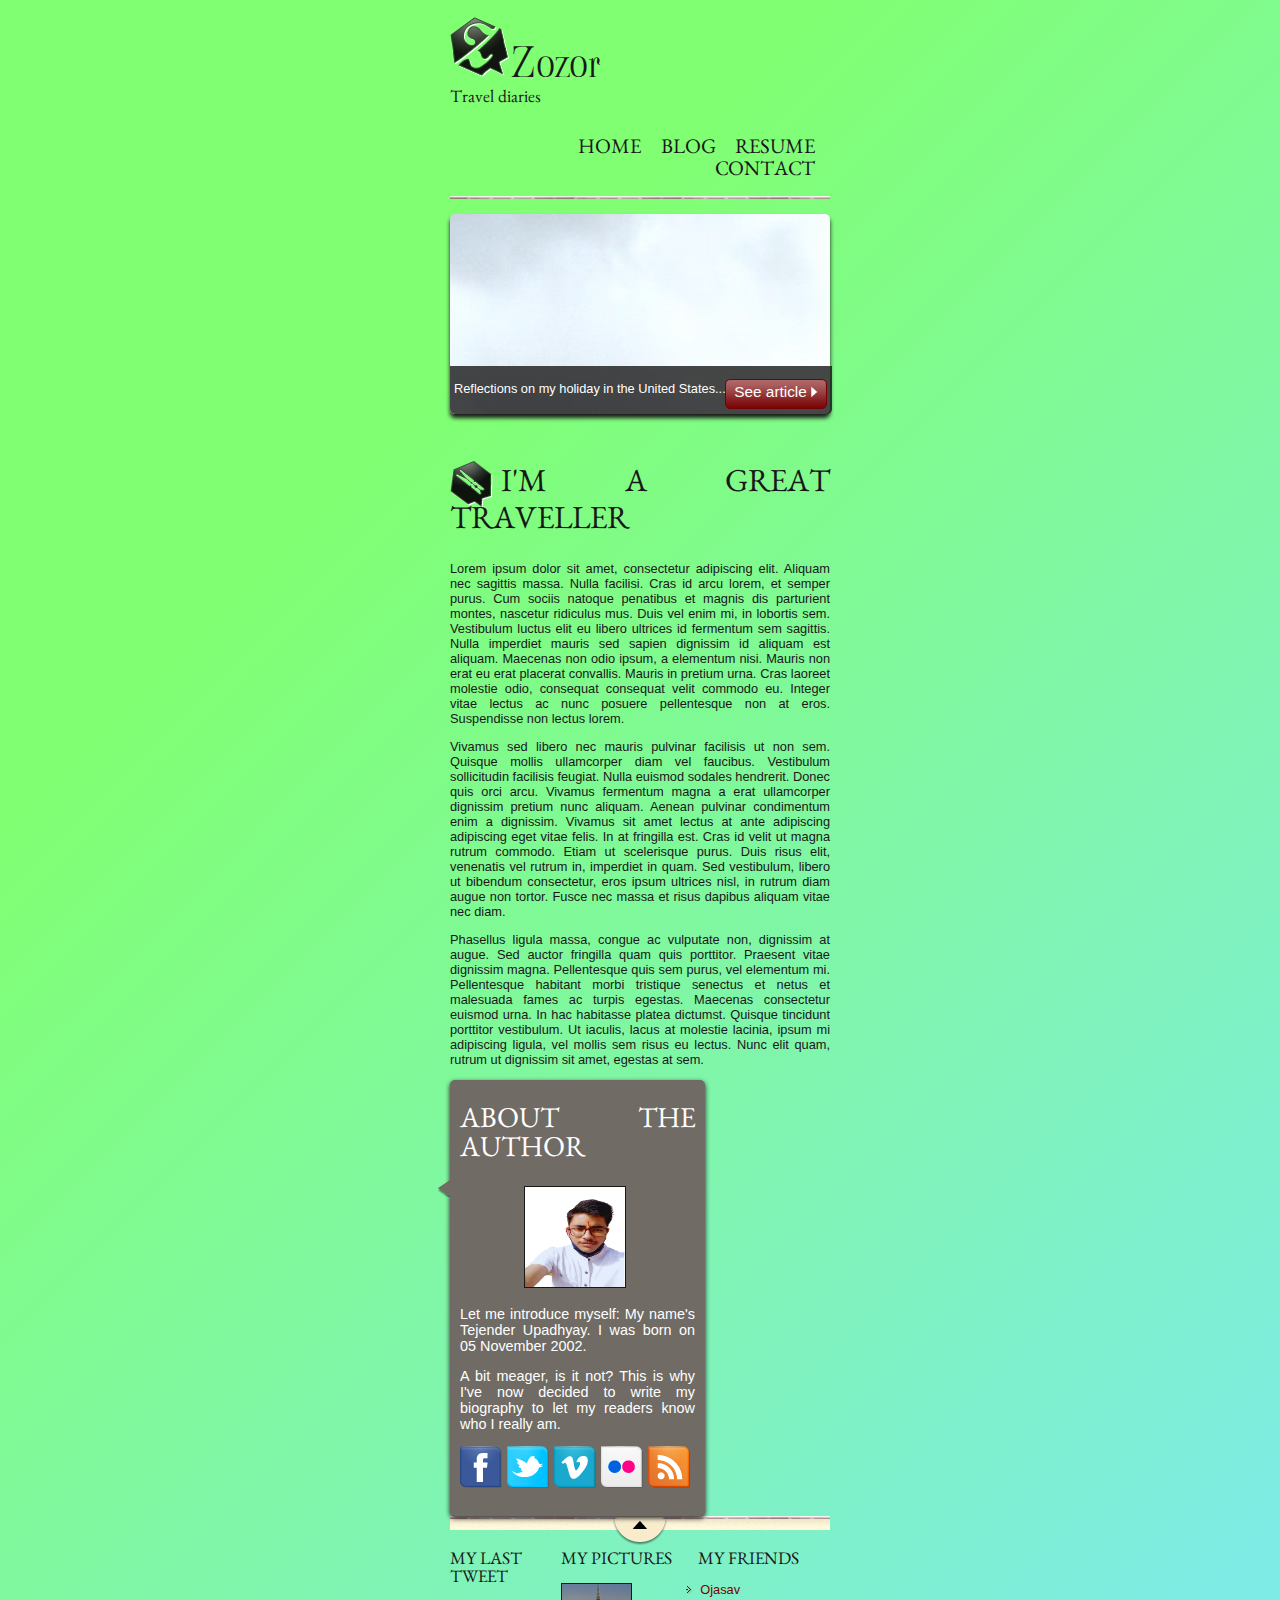
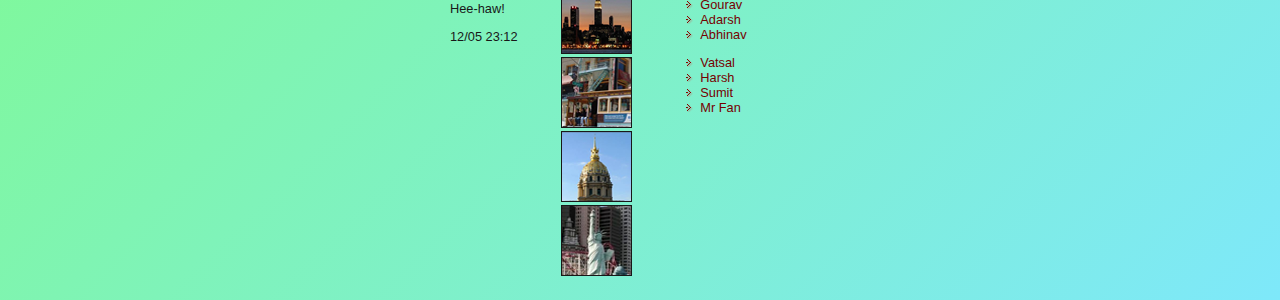
<file: Mid-Term Exam/index.html>
<!DOCTYPE html>
<html>
    <head>
        <meta charset="utf-8"/>
        <link rel="stylesheet" href="style.css"/>
        <title>Travelling</title>
    </head>
    
    
        <div id="main_wrapper">
            <header>
                <div id="main_title">
                    <img src="images/zozor_logo.png" alt="Zozor logo" id="logo" />
                    <h1>Zozor</h1>
                    <h2>Travel diaries</h2>
                </div>
                
                <nav>
                    <ul>
                        <li><a href="#">Home</a></li>
                        <li><a href="#">Blog</a></li>
                        <li><a href="https://tejender1521.github.io/MyFirstCV/">Resume</a></li>
                        <li><a href="#">Contact</a></li>
                    </ul>
                </nav>
            </header>
            
            <div id="banner_image">
                <div id="banner_description">
                    Reflections on my holiday in the United States...
                    <a href="#" class="red_button">See article <img src="images/small_arrow.png" alt="" /></a>
                </div>
            </div>
            
            <section>
                <article>
                    <h1><img src="images/pin.png" alt="Travel category" class="cat_icon" />I'm a great traveller</h1>
                    <p>Lorem ipsum dolor sit amet, consectetur adipiscing elit. Aliquam nec sagittis massa. Nulla facilisi. Cras id arcu lorem, et semper purus. Cum sociis natoque penatibus et magnis dis parturient montes, nascetur ridiculus mus. Duis vel enim mi, in lobortis sem. Vestibulum luctus elit eu libero ultrices id fermentum sem sagittis. Nulla imperdiet mauris sed sapien dignissim id aliquam est aliquam. Maecenas non odio ipsum, a elementum nisi. Mauris non erat eu erat placerat convallis. Mauris in pretium urna. Cras laoreet molestie odio, consequat consequat velit commodo eu. Integer vitae lectus ac nunc posuere pellentesque non at eros. Suspendisse non lectus lorem.</p>
                    <p>Vivamus sed libero nec mauris pulvinar facilisis ut non sem. Quisque mollis ullamcorper diam vel faucibus. Vestibulum sollicitudin facilisis feugiat. Nulla euismod sodales hendrerit. Donec quis orci arcu. Vivamus fermentum magna a erat ullamcorper dignissim pretium nunc aliquam. Aenean pulvinar condimentum enim a dignissim. Vivamus sit amet lectus at ante adipiscing adipiscing eget vitae felis. In at fringilla est. Cras id velit ut magna rutrum commodo. Etiam ut scelerisque purus. Duis risus elit, venenatis vel rutrum in, imperdiet in quam. Sed vestibulum, libero ut bibendum consectetur, eros ipsum ultrices nisl, in rutrum diam augue non tortor. Fusce nec massa et risus dapibus aliquam vitae nec diam.</p>
                    <p>Phasellus ligula massa, congue ac vulputate non, dignissim at augue. Sed auctor fringilla quam quis porttitor. Praesent vitae dignissim magna. Pellentesque quis sem purus, vel elementum mi. Pellentesque habitant morbi tristique senectus et netus et malesuada fames ac turpis egestas. Maecenas consectetur euismod urna. In hac habitasse platea dictumst. Quisque tincidunt porttitor vestibulum. Ut iaculis, lacus at molestie lacinia, ipsum mi adipiscing ligula, vel mollis sem risus eu lectus. Nunc elit quam, rutrum ut dignissim sit amet, egestas at sem.</p>
                </article>
                <aside>
                    <h1>About the author</h1>
                    <img src="images/arrow.png" alt="" id="arrow" />
                    <p id="zozor_picture"><img src="images/user.jpeg" alt="Zozor Picture" style="height: 100px;width: 100px;" /></p>
                    <p>Let me introduce myself: My name's Tejender Upadhyay. I was born on 05 November 2002.</p>
                    <p>A bit meager, is it not? This is why I've now decided to write my biography to let my readers know who I really am.</p>
                    <p><img src="images/facebook.png" alt="Facebook" /><img src="images/twitter.png" alt="Twitter" /><img src="images/vimeo.png" alt="Vimeo" /><img src="images/flickr.png" alt="Flickr" /><img src="images/rss.png" alt="RSS" /></p>
                </aside>
            </section>
            
            <footer>
                <div id="tweet">
                    <h1>My last tweet</h1>
                    <p>Hee-haw!</p>
                    <p>12/05 23:12</p>
                </div>
                <div id="my_pictures">
                    <h1>My pictures</h1>
                    <p><img src="images/pic1.jpg" alt="Picture" /><img src="images/pic2.jpg" alt="Picture" /><img src="images/pic3.jpg" alt="Picture" /><img src="images/pic4.jpg" alt="Picture" /></p>
                </div>
                <div id="my_friends">
                    <h1>My friends</h1>
                    <ul>
                        <li><a href="#">Ojasav</a></li>
                        <li><a href="#">Gourav</a></li>
                        <li><a href="#">Adarsh</a></li>
                        <li><a href="#">Abhinav</a></li>
                    </ul>
                    <ul>
                        <li><a href="#">Vatsal</a></li>
                        <li><a href="#">Harsh</a></li>
                        <li><a href="#">Sumit</a></li>
                        <li><a href="#">Mr Fan</a></li>
                    </ul>
                </div>
            </footer>
        </div>
    </body>
</html>
</file>
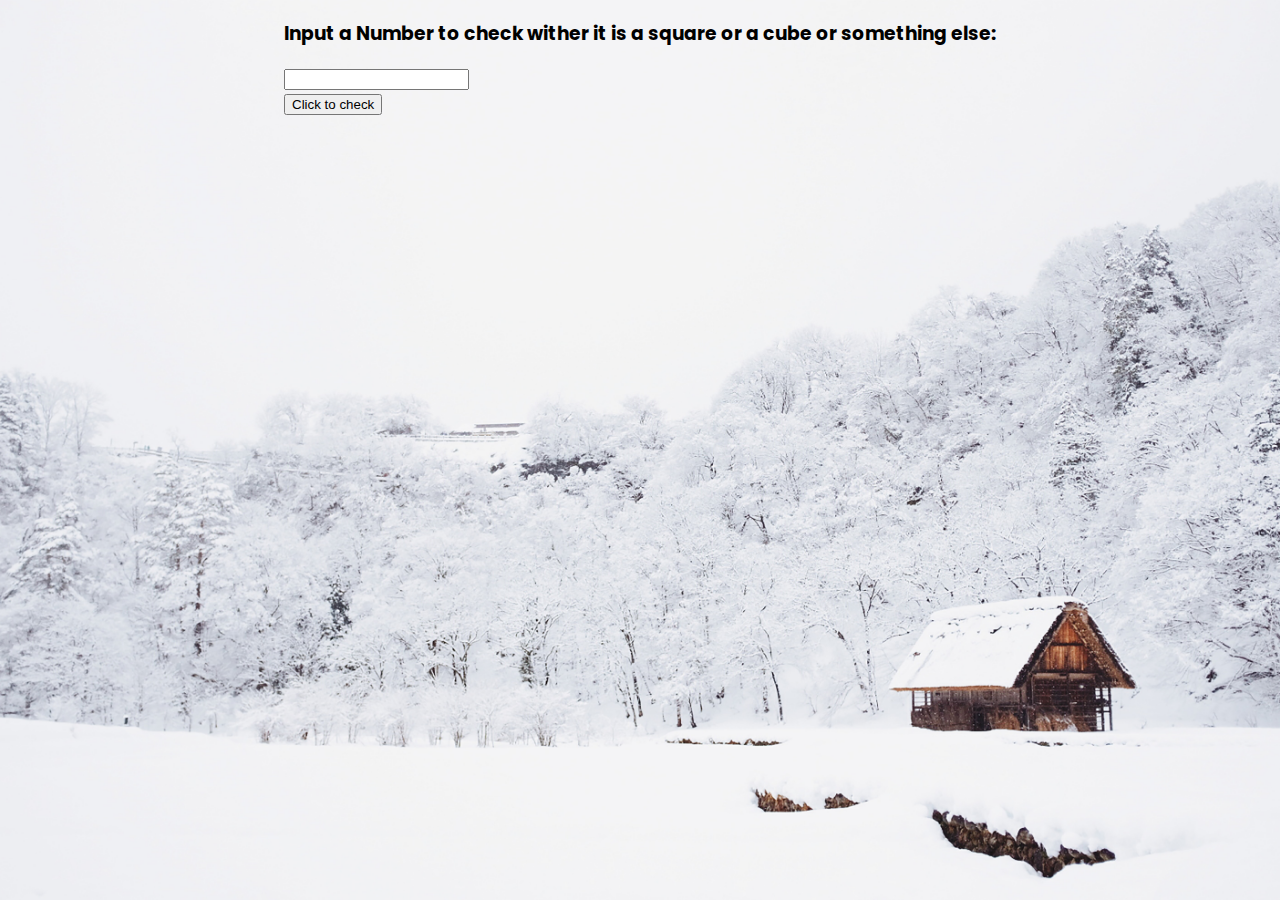
<file: End-Term Exam/1_Answer/index.html>
<!DOCTYPE html>
<html lang="en">

<head>
    <meta charset="UTF-8">
    <meta http-equiv="X-UA-Compatible" content="IE=edge">
    <meta name="viewport" content="width=device-width, initial-scale=1.0">
    <title>Square or Cube</title>
    <link rel="stylesheet" href="style.css">
</head>

<body>
    <div class="container">
        <form>
            <h3>Input a Number to check wither it is a square or a cube or something else: </h3>
            <input type="number" name="number" id="number">
            <br>
            <button id="check" type="button">Click to check</button>
            <p id="result"></p>
        </form>
    </div>

    <script>
        let isSquare = function (n) {
            return  Math.sqrt(n) % 1 == 0;
        };
        let isCube = function (n) {
            return  Math.cbrt(n) % 1 == 0;
        };
        document.getElementById("check").addEventListener("click", function () {
        let num = Number(document.querySelector("#number").value);


            if (isSquare(num) && isCube(num)) {
                alert("The given number is a square as well as a cube ");
            }
            else {
                if (isSquare(num)) {
                    alert("The given numer is a square");
                }
                else if (isCube(num)) {
                    alert("The given numer is a cube");
                }
                else {
                    alert("The given number is neither a square nor a cube of any number");
                }
            }
            console.log(num);
        });
    </script>
</body>

</html>
</file>
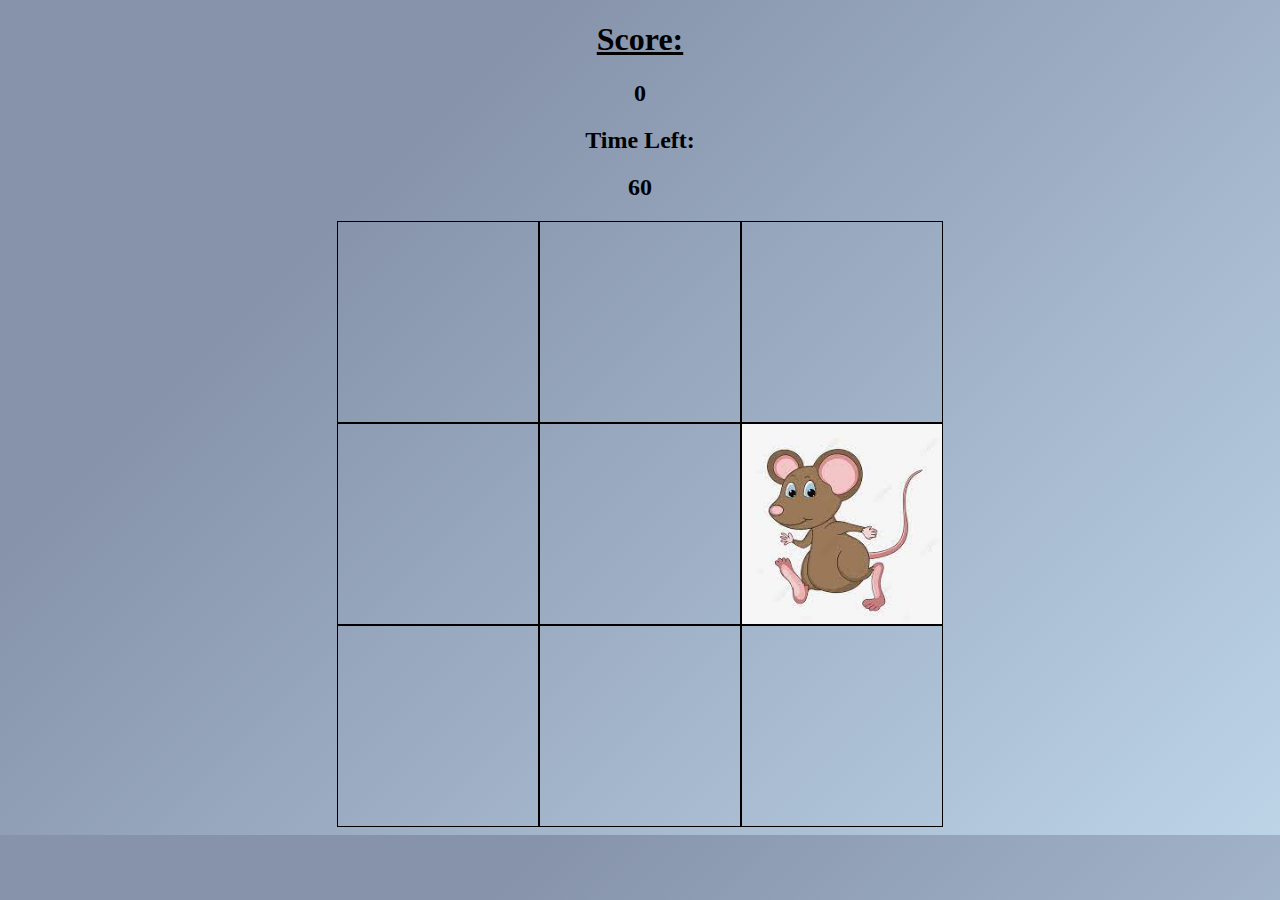
<file: End-Term Exam/3_Answer/index.html>
<!doctype html>

<html>
<head>
  
  <title>Hit_or_Miss</title>
  <style>
    body{
      background-color: #bdd4e7;
background-image: linear-gradient(315deg, #bdd4e7 0%, #8693ab 74%);

    }
    .grid {
	width: 606px;
	height: 606px;
	display: flex;
	flex-wrap: wrap;
}

.first {
	height: 200px;
	width: 200px;
	border: solid black 1px;
}

.mouse {
	background-image: url("download.jpg");
	background-size: cover;
}

  </style>
</head>
<body >
<center>
  <h1><b><u>Score:</u></b></h1>
  <h2 id="score">0</h2>

  <h2>Time Left:</h2>
  <h2 id="time-left">60</h2>

  <div class="grid">
    <div class="first" id="1"></div>
    <div class="first" id="2"></div>
    <div class="first" id="3"></div>
    <div class="first" id="4"></div>
    <div class="first" id="5"></div>
    <div class="first" id="6"></div>
    <div class="first" id="7"></div>
    <div class="first" id="8"></div>
    <div class="first" id="9"></div>
  </div>

  <script>
    const firsts = document.querySelectorAll('.first')
const mouse = document.querySelector('.mouse')
const timeLeft = document.querySelector('#time-left')
const score = document.querySelector('#score')

let result = 0
let miss=1
let hitPosition
let currentTime = 10
let timerId = null

function randomFirst() {
  firsts.forEach(first => {
    first.classList.remove('mouse')
  })

  let randomFirst = firsts[Math.floor(Math.random() * 9)]
  randomFirst.classList.add('mouse')

  hitPosition = randomFirst.id
}

firsts.forEach(first => {
  first.addEventListener('mousedown', () => {
    if (first.id == hitPosition) {
      result++
      score.textContent = result
      
      hitPosition = null
    }
    else
    {
      miss++
    }
  })
})

function moveMouse() {
  timerId = setInterval(randomFirst, 500)
}

moveMouse()

function countDown() {
 currentTime--
 timeLeft.textContent = currentTime

 if (currentTime == 0) {
   clearInterval(countDownTimerId)
   clearInterval(timerId)
   if((result/miss)>2){
    alert('YOU WIN')
   }
   else{
     alert('YOU LOSE')
   }
 }

}

let countDownTimerId = setInterval(countDown, 1000)
  </script>
  </center>
</body>
</html>
</file>
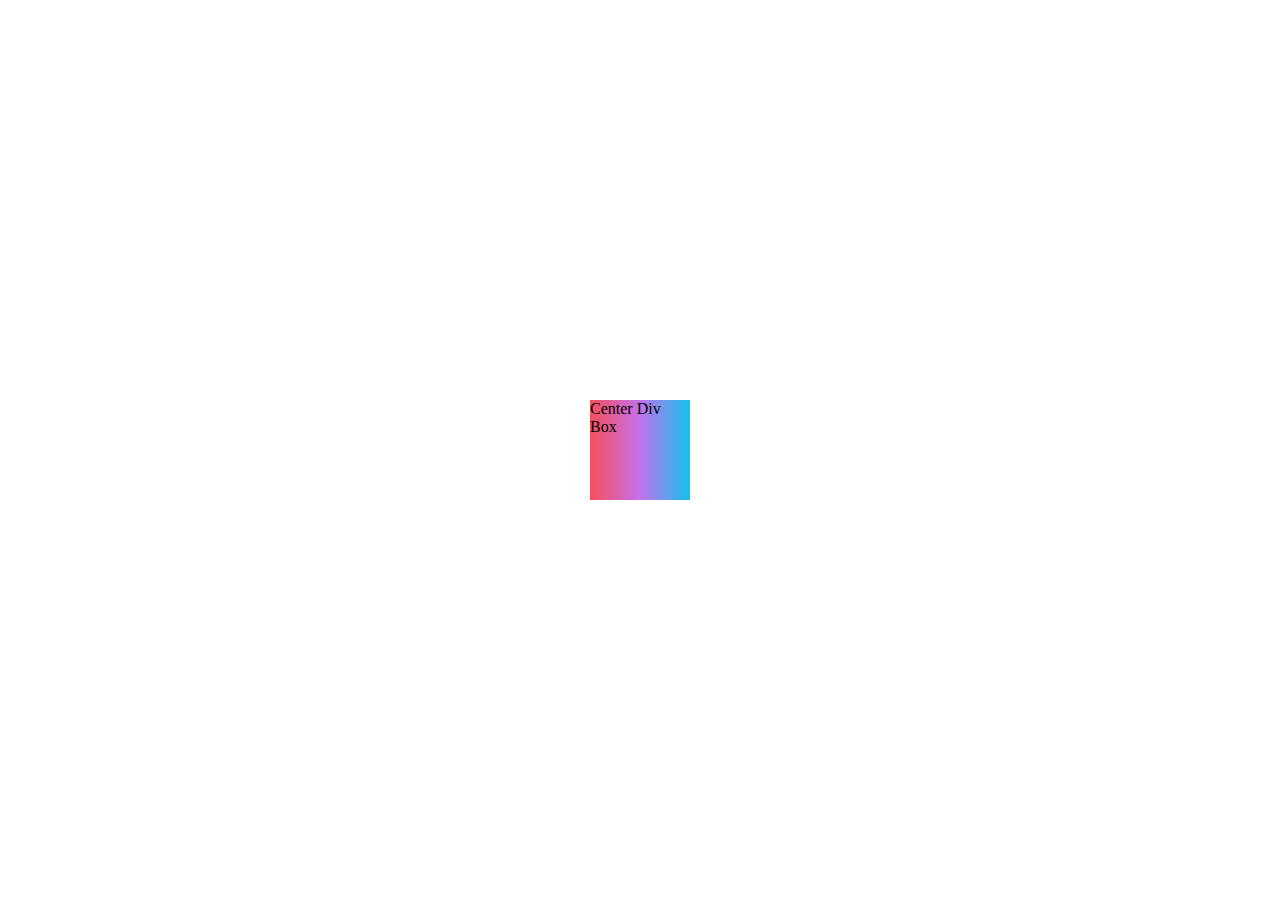
<file: End-Term Exam/2_Answer/2e.html>
<!DOCTYPE html>
<html lang="en">
  <head>
    <meta charset="UTF-8" />
    <meta http-equiv="X-UA-Compatible" content="IE=edge" />
    <meta name="viewport" content="width=device-width, initial-scale=1.0" />
    <title>Div Center</title>
    <style>
      .center {
        position: absolute;
        display: block;
        height: 100px;
        width: 100px;
        left: 50%;
        top: 50%;
        margin-top: -50px;
        margin-left: -50px;
        background: #12c2e9; /* fallback for old browsers */
        background: -webkit-linear-gradient(
          to right,
          #f64f59,
          #c471ed,
          #12c2e9
        ); /* Chrome 10-25, Safari 5.1-6 */
        background: linear-gradient(
          to right,
          #f64f59,
          #c471ed,
          #12c2e9
        ); /* W3C, IE 10+/ Edge, Firefox 16+, Chrome 26+, Opera 12+, Safari 7+ */
      }
    </style>
  </head>
  <body>
    <div class="center">Center Div Box</div>
  </body>
</html>
</file>
<file: Mid-Term Exam/style.css>
﻿@import url('https://fonts.googleapis.com/css2?family=Benne&display=swap');


@import url('https://fonts.googleapis.com/css2?family=Viaoda+Libre&display=swap');


/* Main elements of the page */

body
{
    /* background: url('images/yellow_background.png'); */
    background-color: #7ee8fa;
background-image: linear-gradient(315deg, #7ee8fa 0%, #80ff72 74%);

    font-family: 'Trebuchet MS', Arial, sans-serif;
    color: #181818;
}

#main_wrapper
{
    width: 380px;
    margin: auto;
}

section h1, footer h1, nav a
{
    font-family: Benne, serif;
    font-weight: normal;
    text-transform: uppercase;
}

/* Header */

header
{
    background: url('images/line.png') repeat-x bottom;
}

#main_title
{
    display: inline-block;
}

header h1
{
    font-family: 'Viaoda Libre', serif;
    font-size: 2.5em;
    font-weight: normal;
}

#logo, header h1
{
    display: inline-block;
    margin-bottom: 0px;
}

header h2
{
    font-family: Benne, serif;
    font-size: 1.1em;
    margin-top: 0px;
    font-weight: normal;
}

/* Navigation */

nav
{
    display: inline-block;
    width: 380px;
    text-align: right;
}

nav ul
{
    list-style-type: none;
}

nav li
{
    display: inline-block;
    margin-right: 15px;
}

nav a
{
    font-size: 1.3em;
    color: #181818;
    padding-bottom: 3px;
    text-decoration: none;
}

nav a:hover
{
    color: #760001;
    border-bottom: 3px solid #760001;
}

/* Banner */

#banner_image
{
    margin-top: 15px;
    height: 200px;
    border-radius: 5px;
    background: url('images/pexels-michael-block-3225529.jpg') no-repeat;
    position: relative;
    box-shadow: 0px 4px 4px #1c1a19;
    margin-bottom: 25px;
}

#banner_description
{
    position: absolute;
    bottom: 0;
    border-radius: 0px 0px 5px 5px;
    width: 99.5%;
    height: 33px;
    padding-top: 15px;
    padding-left: 4px;
    background-color: rgb(24,24,24); 
    background-color: rgba(24,24,24,0.8); 
    color: white;
    font-size: 0.8em;
    
}

.red_button
{
    display: inline-block;
    height: 25px;
    position: absolute;
    right: 5px;
    bottom: 5px;
    background: url('images/red_background.png') repeat-x;
    border: 1px solid #760001;
    border-radius: 5px;
    font-size: 1.2em;
    text-align: center;
    padding: 3px 8px 0px 8px;
    color: white;
    text-decoration: none;
}

.red_button img
{
    border: 0;
}

/* Body */

article, aside
{
    display: inline-block;
    vertical-align: top;
    text-align: justify;
}

article
{
    width: 380px;
    margin-right: 15px;
}

.cat_icon
{
    vertical-align: middle;
    margin-right: 8px;
}

article p
{
    font-size: 0.8em;
}

aside
{
    position: relative;
    width: 235px;
    background-color: #706b64;
    box-shadow: 0px 2px 5px #1c1a19;
    border-radius: 5px;
    padding: 10px;
    color: white;
    font-size: 0.9em;
}

#arrow
{
    position: absolute;
    top: 100px;
    left: -12px;
}

#zozor_picture
{
    text-align: center;
}

#zozor_picture img
{
    border: 1px solid #181818;
}

aside img
{
    margin-right: 5px;
}

/* Footer */

footer
{
    background:  url('images/top.png') no-repeat top center, url('images/line.png') repeat-x top, url('images/shadow.png') repeat-x top;
    padding-top: 25px;
}

footer p, footer ul
{
    font-size: 0.8em;
}

footer h1
{
    font-size: 1.1em;
}

#tweet, #my_pictures, #my_friends
{
    display: inline-block;
    vertical-align: top;
}

#tweet
{
    width: 28%;
}

#my_pictures
{
    width: 35%;
}

#my_friends
{
    width: 31%;
}

#my_pictures img
{
    border: 1px solid #181818;
    margin-right: 2px;
}

#my_friends ul
{
    display: inline-block;
    vertical-align: top;
    margin-top: 0;
    width: 48%;
    list-style-image: url('images/external_link.png');
    padding-left: 2px;
}

#my_friends a
{
    text-decoration: none;
    color: #760001;
}




.old_ie #main_title, .old_ie #logo, .old_ie header h1, .old_ie nav, .old_ie nav li, .old_ie .red_button, .old_ie article, .old_ie aside, .old_ie #tweet, .old_ie #my_pictures, .old_ie #my_friends, .old_ie #my_friends ul
{
    display: inline;
    zoom: 1;
}

/* Some other tweaks */

.old_ie section h1, .ie8 section h1
{
    font-size: 1.1em;
}

.old_ie footer div, .ie8 footer div
{
    margin-top: 30px;
    background: url('images/line.png') repeat-x top;
}
</file>
<file: End-Term Exam/1_Answer/style.css>
@import url("https://fonts.googleapis.com/css2?family=Poppins:wght@200;400;600&display=swap");

* {
    box-sizing: border-box;
}

body {
    background-image: url("./snow.jpg");
    background-size: cover;
    background-position: center center;
    display: flex;
    flex-direction: column;
    align-items: center;
    min-height: 100vh;
    font-family: "Poppins", sans-serif;
    margin: 0;
}
.container {
    display: flex;
    flex-wrap: wrap;
    justify-content: center;
    align-items: center;
}
</file>
